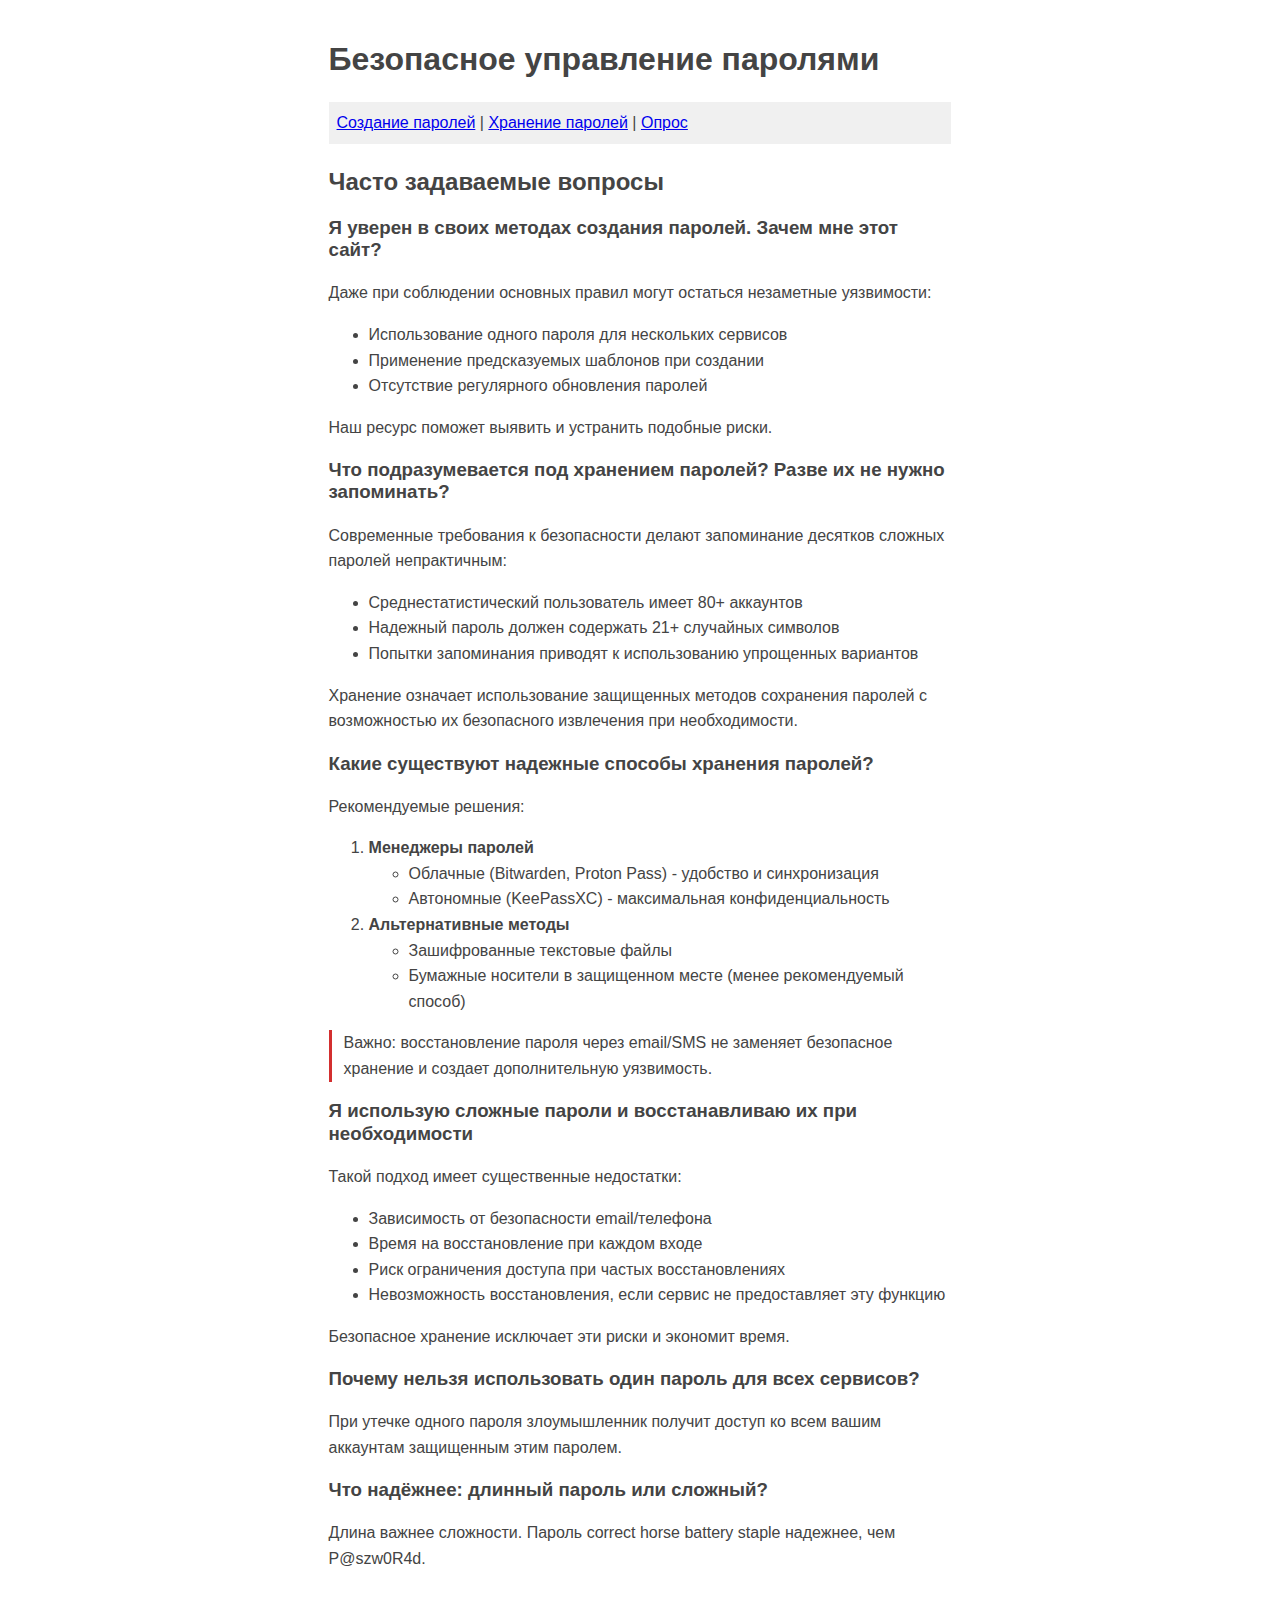
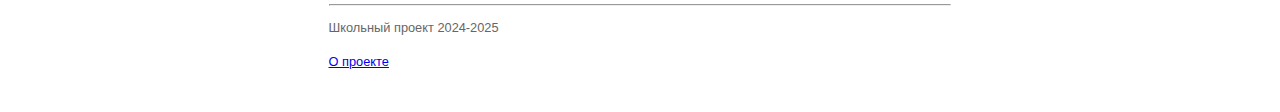
<file: index.html>
<!DOCTYPE html>
<html lang="ru">
<head>
    
    <meta charset="utf-8">
    <meta name="viewport" content="width=device-width, initial-scale=1">
    <title>Безопасность паролей и аутентификации</title>
    <link rel="stylesheet" href="style.css">
    <style>
        .dev-banner {
            background-color: #fff3cd;
            border-left: 5px solid #ffc107;
            padding: 15px;
            margin: 20px 0;
            font-family: monospace;
            white-space: pre;
            overflow-x: auto;
            line-height: 1.3;
        }
    </style>
</head>
<body>
    <header>
        <h1>Безопасное управление паролями</h1>
        
        <nav>
            <a href="creation.html">Создание паролей</a> |
            <a href="storage.html">Хранение паролей</a> |
            <a href="survey.html">Опрос</a>
        </nav>
    </header>

    <main>
        <article>
            <h2>Часто задаваемые вопросы</h2>
            
            <section>
                <h3>Я уверен в своих методах создания паролей. Зачем мне этот сайт?</h3>
                <p>Даже при соблюдении основных правил могут остаться незаметные уязвимости:</p>
                <ul>
                    <li>Использование одного пароля для нескольких сервисов</li>
                    <li>Применение предсказуемых шаблонов при создании</li>
                    <li>Отсутствие регулярного обновления паролей</li>
                </ul>
                <p>Наш ресурс поможет выявить и устранить подобные риски.</p>
            </section>

            <section>
                <h3>Что подразумевается под хранением паролей? Разве их не нужно запоминать?</h3>
                <p>Современные требования к безопасности делают запоминание десятков сложных паролей непрактичным:</p>
                <ul>
                    <li>Среднестатистический пользователь имеет 80+ аккаунтов</li>
                    <li>Надежный пароль должен содержать 21+ случайных символов</li>
                    <li>Попытки запоминания приводят к использованию упрощенных вариантов</li>
                </ul>
                <p>Хранение означает использование защищенных методов сохранения паролей с возможностью их безопасного извлечения при необходимости.</p>
            </section>

            <section>
                <h3>Какие существуют надежные способы хранения паролей?</h3>
                <p>Рекомендуемые решения:</p>
                <ol>
                    <li><strong>Менеджеры паролей</strong>
                        <ul>
                            <li>Облачные (Bitwarden, Proton Pass) - удобство и синхронизация</li>
                            <li>Автономные (KeePassXC) - максимальная конфиденциальность</li>
                        </ul>
                    </li>
                    <li><strong>Альтернативные методы</strong>
                        <ul>
                            <li>Зашифрованные текстовые файлы</li>
                            <li>Бумажные носители в защищенном месте (менее рекомендуемый способ)</li>
                        </ul>
                    </li>
                </ol>
                <p class="warning">Важно: восстановление пароля через email/SMS не заменяет безопасное хранение и создает дополнительную уязвимость.</p>
            </section>

            <section>
                <h3>Я использую сложные пароли и восстанавливаю их при необходимости</h3>
                <p>Такой подход имеет существенные недостатки:</p>
                <ul>
                    <li>Зависимость от безопасности email/телефона</li>
                    <li>Время на восстановление при каждом входе</li>
                    <li>Риск ограничения доступа при частых восстановлениях</li>
                    <li>Невозможность восстановления, если сервис не предоставляет эту функцию</li>
                </ul>
                <p>Безопасное хранение исключает эти риски и экономит время.</p>
            </section>

            <section>
                <h3>Почему нельзя использовать один пароль для всех сервисов?</h3>
                <p>При утечке одного пароля злоумышленник получит доступ ко всем вашим аккаунтам защищенным этим паролем.</p>
            </section>

            <section>
                <h3>Что надёжнее: длинный пароль или сложный?</h3>
                <p>Длина важнее сложности. Пароль correct horse battery staple надежнее, чем P@szw0R4d.</p>
            </section>


            <section>
                <h3> </h3>
                <p></p>
            </section>
    </main>

    <footer>
        <hr>
        <p>Школьный проект 2024-2025</p>
        <a href="about.html">О проекте</a>
    </footer>
</body>
</html>
</file>
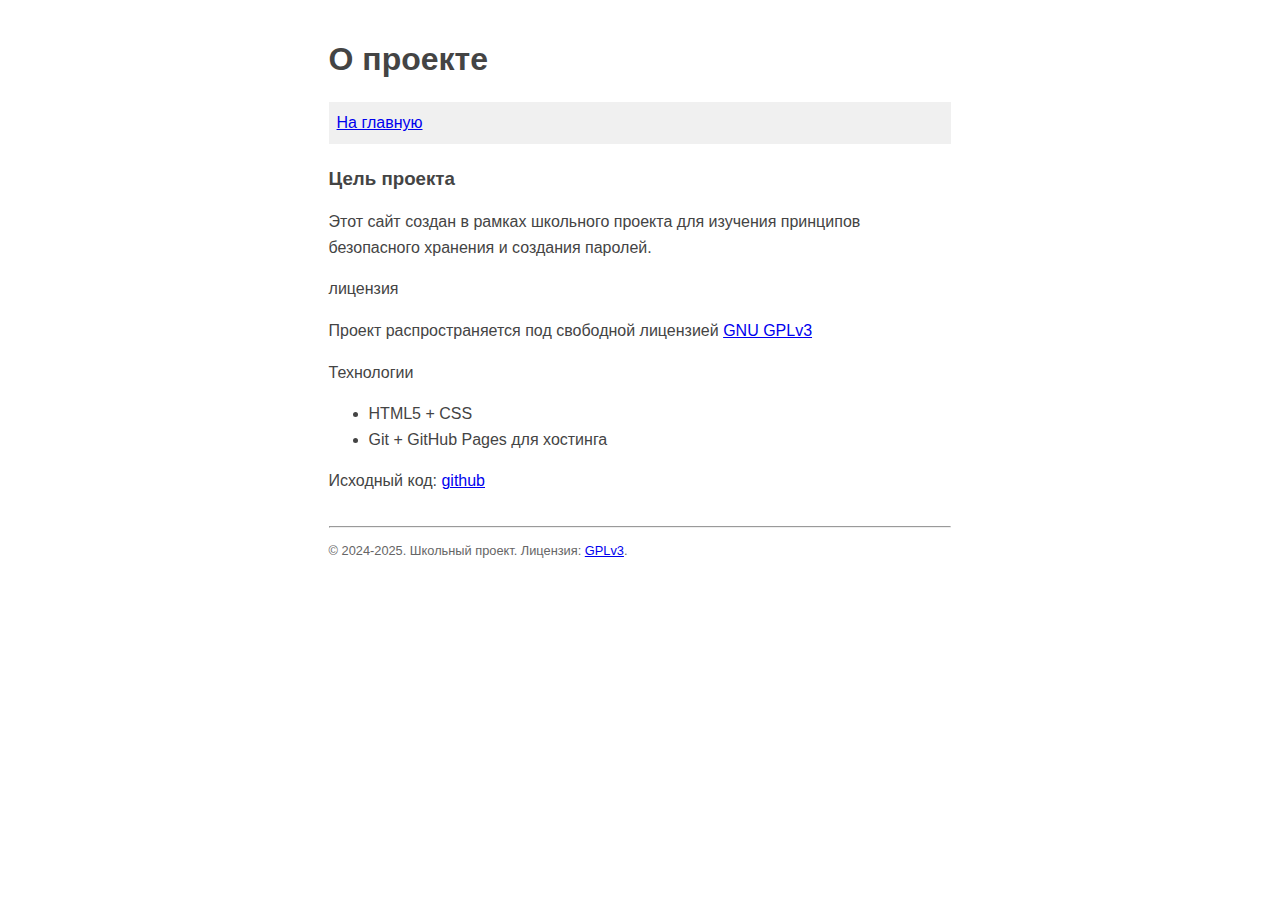
<file: about.html>
<!DOCTYPE html>
<html lang="ru">
<head>
    <meta charset="UTF-8">
    <title>О проекте | Безопасность паролей</title>
    <link rel="stylesheet" href="style.css"> <!-- Подключаем общий CSS -->
</head>
<body>
    <header>
        <h1>О проекте</h1>
        <nav>
            <a href="/">На главную</a> 
        </nav>
    </header>

    <main>
        <article>
            <h3>Цель проекта</h2>
            <p>Этот сайт создан в рамках школьного проекта для изучения принципов безопасного хранения и создания паролей.</p>
            
            <p> лицензия </p>
            <p>
                Проект распространяется под свободной лицензией <a href="https://www.gnu.org/licenses/gpl-3.0.ru.html" target="_blank">GNU GPLv3</a>
            </p>

            <p>Технологии</p>
            <ul>
                <li>HTML5 + CSS</li>
                <li>Git + GitHub Pages для хостинга</li>
            </ul>

            <p> Исходный код: <a href="https://github.com/puffrfsh/yvidge-website" target="_blank">github</a> </p>
        </article>
    </main>

    <footer>
        <hr>
        <p>© 2024-2025. Школьный проект. Лицензия: <a href="https://www.gnu.org/licenses/gpl-3.0.ru.html" target="_blank">GPLv3</a>.</p>
    </footer>
</body>
</html>
</file>
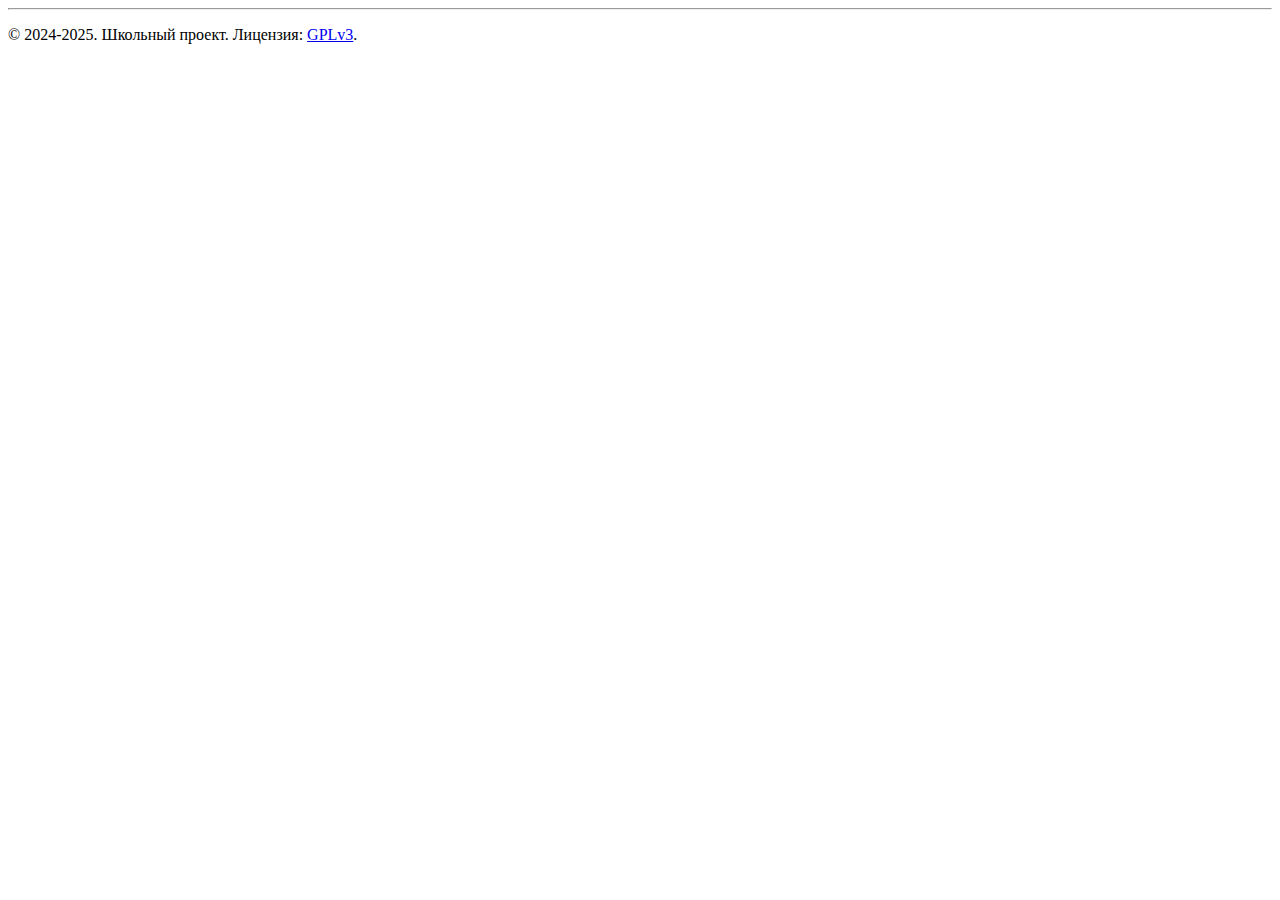
<file: auth.html>
<html> 
<body>
  </body>
    <footer>
        <hr>
        <p>© 2024-2025. Школьный проект. Лицензия: <a href="https://www.gnu.org/licenses/gpl-3.0.ru.html" target="_blank">GPLv3</a>.</p>
    </footer>
</html>
</file>
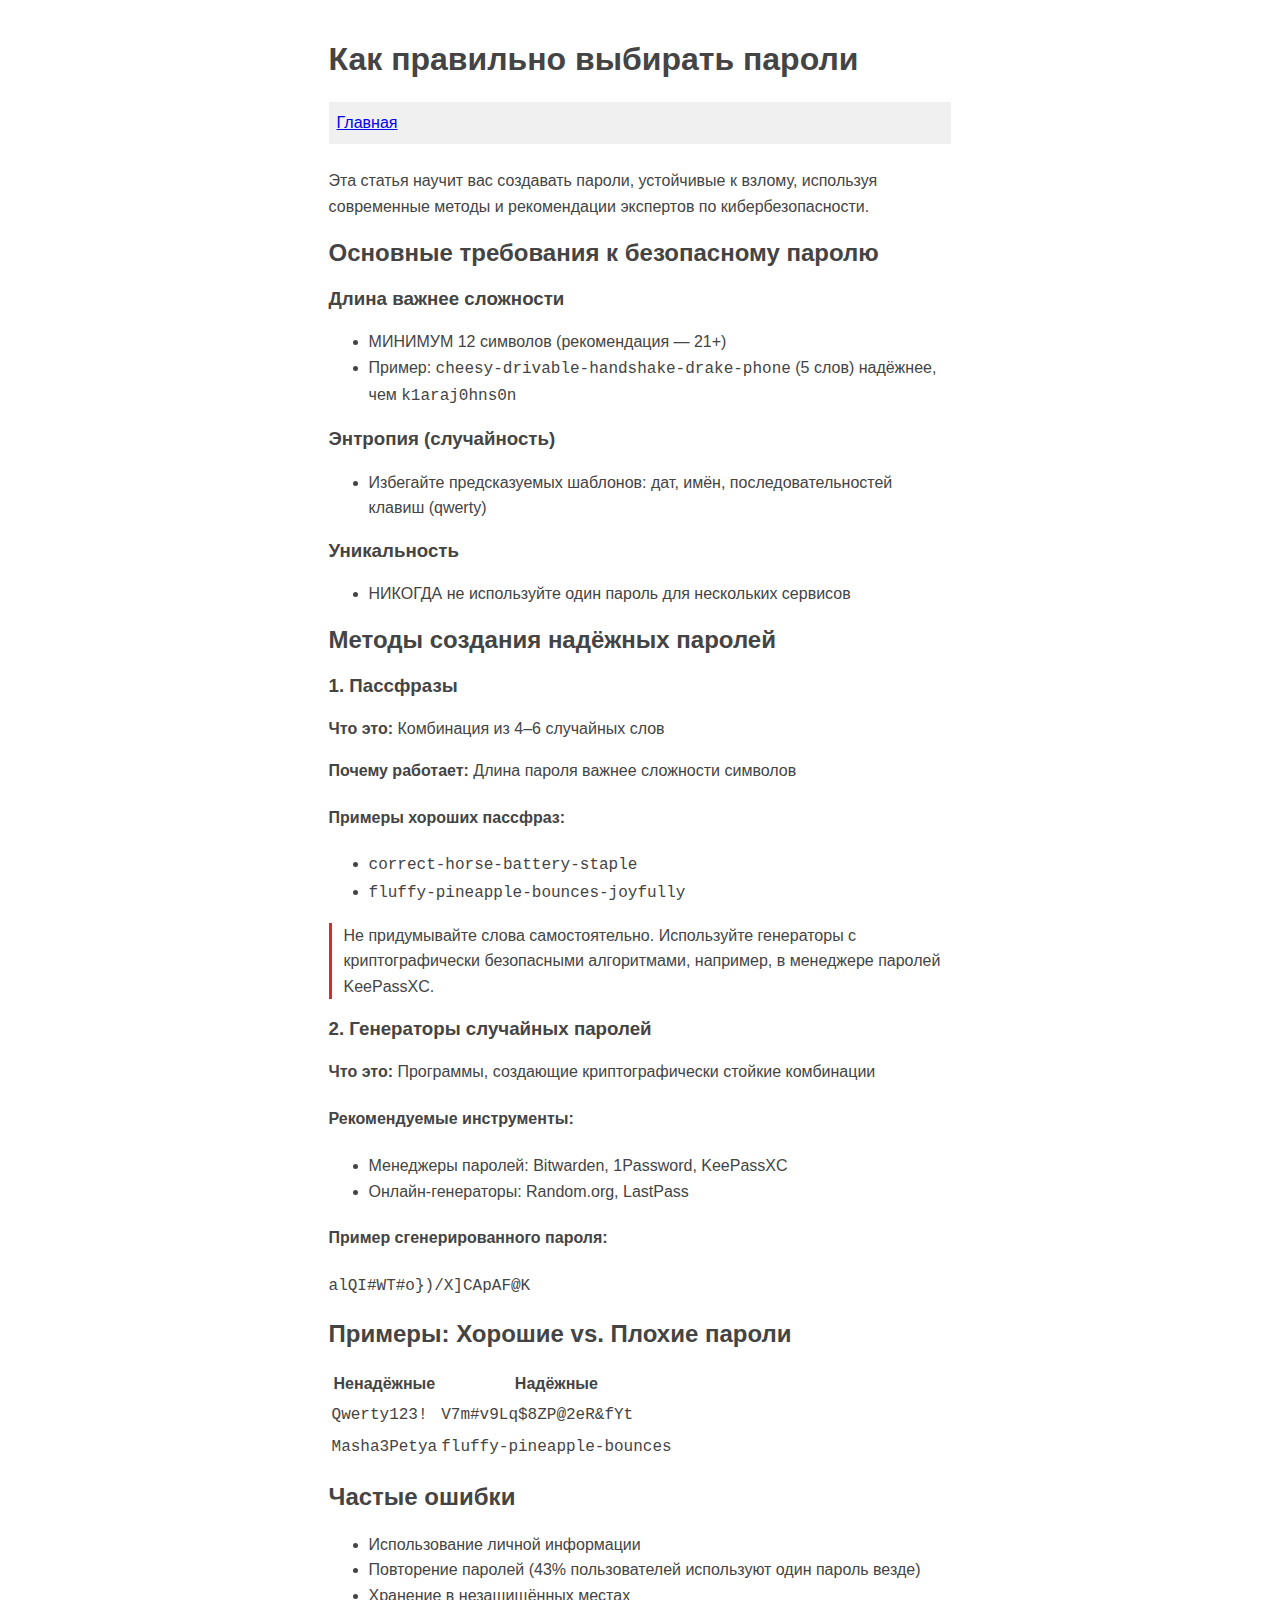
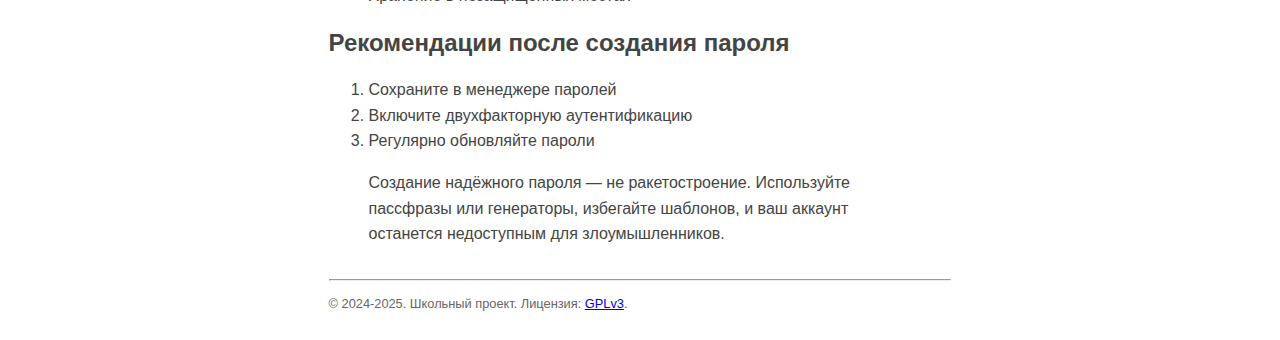
<file: creation.html>
<!DOCTYPE html>
<html lang="ru">
<head>
    <meta charset="UTF-8">
    <meta name="viewport" content="width=device-width, initial-scale=1.0">
    <title>Как создать безопасный пароль</title>
    <link rel="stylesheet" href="style.css">
    <meta name="description" content="Руководство по созданию и хранению безопасных паролей - современные методы и рекомендации по кибербезопасности">
</head>
<body>
    <header>
        <h1>Как правильно выбирать пароли</h1>
        <nav>
            <a href="index.html">Главная</a>
        </nav>
    </header>

    <article class="password-guide">
        <section class="intro">
            <p>Эта статья научит вас создавать пароли, устойчивые к взлому, используя современные методы и рекомендации экспертов по кибербезопасности.</p>
        </section>

        <section class="requirements">
            <h2>Основные требования к безопасному паролю</h2>
            <div class="requirements-grid">
                <div class="requirement">
                    <h3>Длина важнее сложности</h3>
                    <ul>
                        <li>МИНИМУМ 12 символов (рекомендация — 21+)</li>
                        <li>Пример: <code>cheesy-drivable-handshake-drake-phone</code> (5 слов) надёжнее, чем <code>k1araj0hns0n</code></li>
                    </ul>
                </div>
                
                <div class="requirement">
                    <h3>Энтропия (случайность)</h3>
                    <ul>
                        <li>Избегайте предсказуемых шаблонов: дат, имён, последовательностей клавиш (qwerty)</li>
                    </ul>
                </div>

                <div class="requirement">
                    <h3>Уникальность</h3>
                    <ul>
                        <li>НИКОГДА не используйте один пароль для нескольких сервисов</li>
                    </ul>
                </div>
            </div>
        </section>

        <section class="methods">
            <h2>Методы создания надёжных паролей</h2>

            <article class="method">
                <h3>1. Пассфразы</h3>
                <div class="method-content">
                    <p><strong>Что это:</strong> Комбинация из 4–6 случайных слов</p>
                    <p><strong>Почему работает:</strong> Длина пароля важнее сложности символов</p>
                    
                    <div class="examples">
                        <div class="good-example">
                            <h4>Примеры хороших пассфраз:</h4>
                            <ul>
                                <li><code>correct-horse-battery-staple</code></li>
                                <li><code>fluffy-pineapple-bounces-joyfully</code></li>
                            </ul>
                        </div>
                        
                        <div class="warning">
                            <p>Не придумывайте слова самостоятельно. Используйте генераторы с криптографически безопасными алгоритмами, например, в менеджере паролей KeePassXC.</p>
                        </div>
                    </div>
                </div>
            </article>

            <article class="method">
                <h3>2. Генераторы случайных паролей</h3>
                <div class="method-content">
                    <p><strong>Что это:</strong> Программы, создающие криптографически стойкие комбинации</p>
                    
                    <div class="tools">
                        <h4>Рекомендуемые инструменты:</h4>
                        <ul>
                            <li>Менеджеры паролей: Bitwarden, 1Password, KeePassXC</li>
                            <li>Онлайн-генераторы: Random.org, LastPass</li>
                        </ul>
                    </div>

                    <div class="example">
                        <h4>Пример сгенерированного пароля:</h4>
                        <code class="generated-password">alQI#WT#o})/X]CApAF@K</code>
                    </div>
                </div>
            </article>

        </section>

        <section class="comparison">
            <h2>Примеры: Хорошие vs. Плохие пароли</h2>
            <table class="password-table">
                <thead>
                    <tr>
                        <th>Ненадёжные</th>
                        <th>Надёжные</th>
                    </tr>
                </thead>
                <tbody>
                    <tr>
                        <td><code>Qwerty123!</code></td>
                        <td><code>V7m#v9Lq$8ZP@2eR&fYt</code></td>
                    </tr>
                    <tr>
                        <td><code>Masha3Petya</code></td>
                        <td><code>fluffy-pineapple-bounces</code></td>
                    </tr>
                </tbody>
            </table>
        </section>

        <section class="mistakes">
            <h2>Частые ошибки</h2>
            <ul class="mistakes-list">
                <li>Использование личной информации</li>
                <li>Повторение паролей (43% пользователей используют один пароль везде)</li>
                <li>Хранение в незащищённых местах</li>
            </ul>
        </section>

        <section class="recommendations">
            <h2>Рекомендации после создания пароля</h2>
            <ol class="steps">
                <li>Сохраните в менеджере паролей</li>
                <li>Включите двухфакторную аутентификацию</li>
                <li>Регулярно обновляйте пароли</li>
            </ol>
        </section>

        <section class="conclusion">
            <blockquote>
                <p>Создание надёжного пароля — не ракетостроение. Используйте пассфразы или генераторы, избегайте шаблонов, и ваш аккаунт останется недоступным для злоумышленников.</p>
            </blockquote>
        </section>
    </article>

    <footer>
        <hr>
        <p>© 2024-2025. Школьный проект. Лицензия: 
            <a href="https://www.gnu.org/licenses/gpl-3.0.ru.html" target="_blank">GPLv3</a>.
        </p>
    </footer>
</body>
</html>
</file>
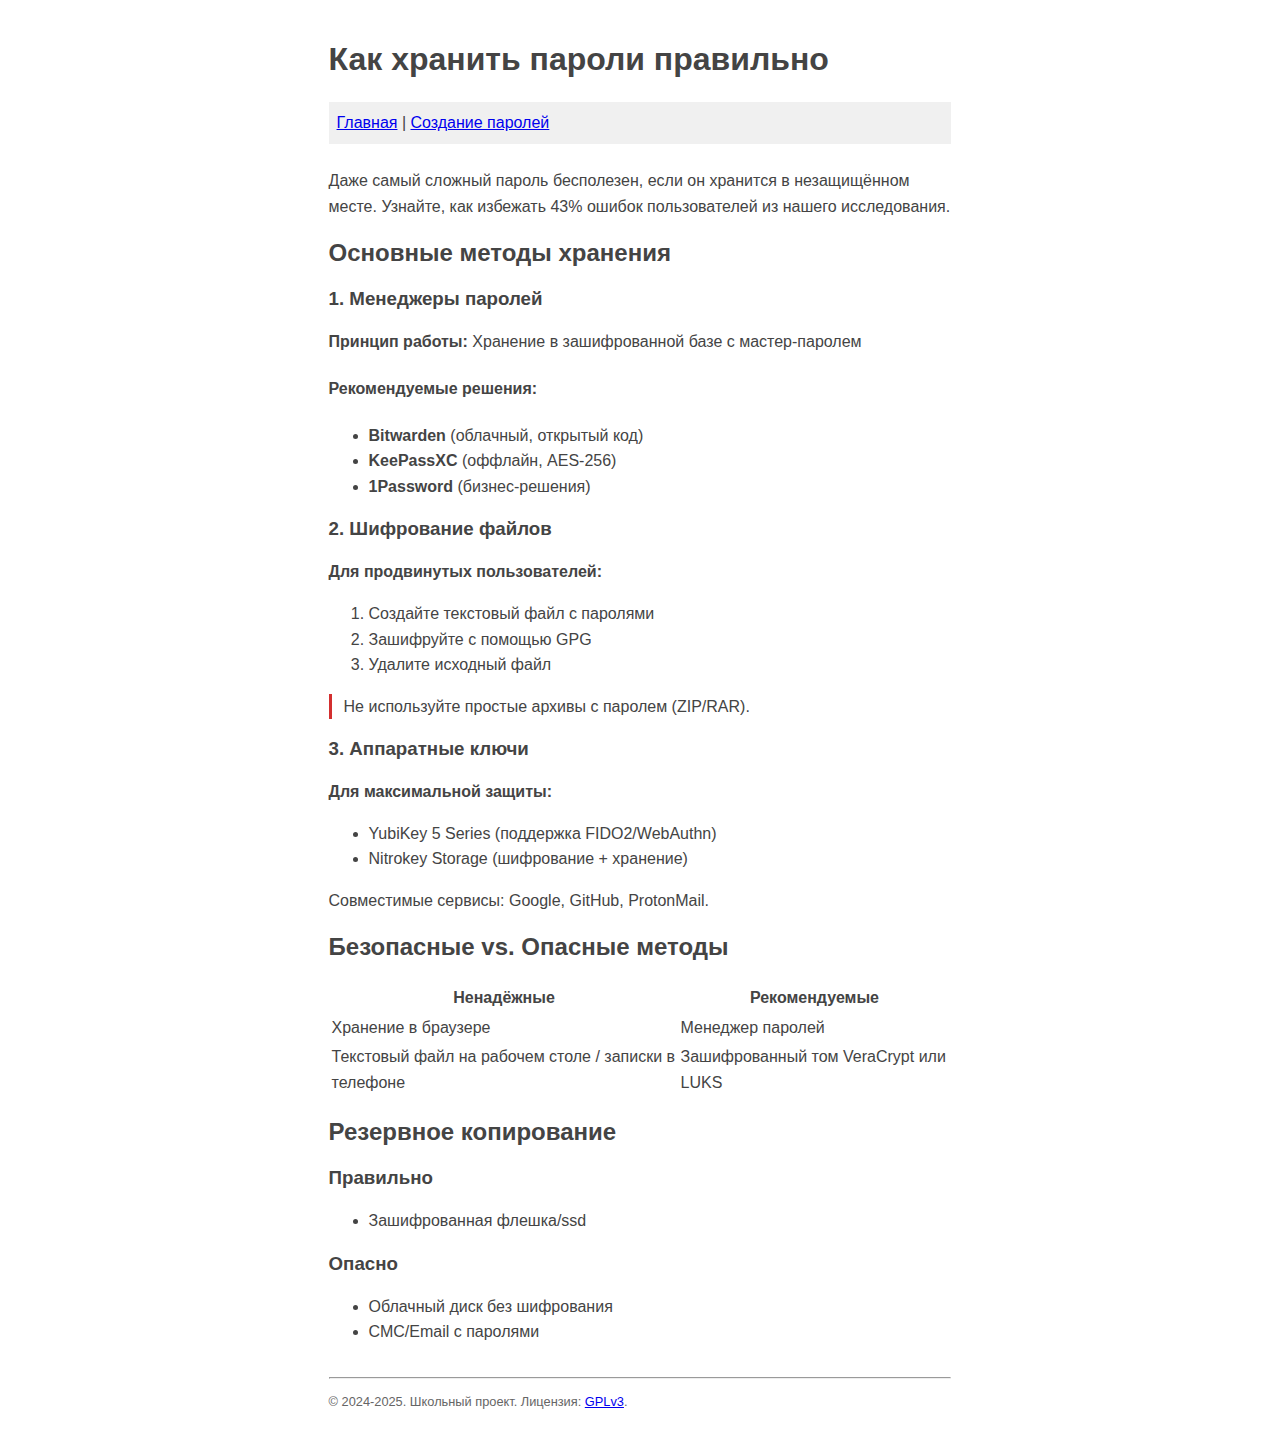
<file: storage.html>
<!DOCTYPE html>
<html lang="ru">
<head>
    <meta charset="UTF-8">
    <meta name="viewport" content="width=device-width, initial-scale=1.0">
    <title>Безопасное хранение паролей</title>
    <link rel="stylesheet" href="style.css">
    <meta name="description" content="Руководство по защищённому хранению паролей - менеджеры паролей, шифрование и резервное копирование">
</head>
<body>
    <header>
        <h1>Как хранить пароли правильно</h1>
        <nav>
            <a href="index.html">Главная</a> |
            <a href="creation.html">Создание паролей</a>
        </nav>
    </header>

    <article class="storage-guide">
        <section class="intro">
            <p>Даже самый сложный пароль бесполезен, если он хранится в незащищённом месте. Узнайте, как избежать 43% ошибок пользователей из нашего исследования.</p>
        </section>

        <section class="methods">
            <h2>Основные методы хранения</h2>

            <article class="method">
                <h3>1. Менеджеры паролей</h3>
                <div class="method-content">
                    <p><strong>Принцип работы:</strong> Хранение в зашифрованной базе с мастер-паролем</p>
                    
                    <div class="tools">
                        <h4>Рекомендуемые решения:</h4>
                        <ul>
                            <li><strong>Bitwarden</strong> (облачный, открытый код)</li>
                            <li><strong>KeePassXC</strong> (оффлайн, AES-256)</li>
                            <li><strong>1Password</strong> (бизнес-решения)</li>
                        </ul>
                    </div>

                </div>
            </article>

            <article class="method">
                <h3>2. Шифрование файлов</h3>
                <div class="method-content">
                    <p><strong>Для продвинутых пользователей:</strong></p>
                    <ol>
                        <li>Создайте текстовый файл с паролями</li>
                        <li>Зашифруйте с помощью GPG 
                        </li>
                        <li>Удалите исходный файл</li>
                    </ol>
                    
                    <div class="warning">
                        <p>Не используйте простые архивы с паролем (ZIP/RAR).</p>
                    </div>
                </div>
            </article>

            <article class="method">
                <h3>3. Аппаратные ключи</h3>
                <div class="method-content">
                    <p><strong>Для максимальной защиты:</strong></p>
                    <ul>
                        <li>YubiKey 5 Series (поддержка FIDO2/WebAuthn)</li>
                        <li>Nitrokey Storage (шифрование + хранение)</li>
                    </ul>
                    <p>Совместимые сервисы: Google, GitHub, ProtonMail.</p>
                </div>
            </article>
        </section>

        <section class="comparison">
            <h2>Безопасные vs. Опасные методы</h2>
            <table class="storage-table">
                <thead>
                    <tr>
                        <th>Ненадёжные</th>
                        <th>Рекомендуемые</th>
                    </tr>
                </thead>
                <tbody>
                    <tr>
                        <td>Хранение в браузере</td>
                        <td>Менеджер паролей</td>
                    </tr>
                    <tr>
                        <td>Текстовый файл на рабочем столе / записки в телефоне</td>
                        <td>Зашифрованный том VeraCrypt или LUKS</td>
                    </tr>
                </tbody>
            </table>
        </section>

        <section class="backup">
            <h2>Резервное копирование</h2>
            <div class="backup-methods">
                <div class="method">
                    <h3>Правильно</h3>
                    <ul>
                        <li>Зашифрованная флешка/ssd</li>
                    </ul>
                </div>
                
                <div class="method">
                    <h3>Опасно</h3>
                    <ul>
                        <li>Облачный диск без шифрования</li>
                        <li>СМС/Email с паролями</li>
                    </ul>
                </div>
            </div>
        </section>

    </article>

    <footer>
        <hr>
        <p>© 2024-2025. Школьный проект. Лицензия: 
            <a href="https://www.gnu.org/licenses/gpl-3.0.ru.html" target="_blank">GPLv3</a>.<br>
        </p>
    </footer>
</body>
</html>
</file>
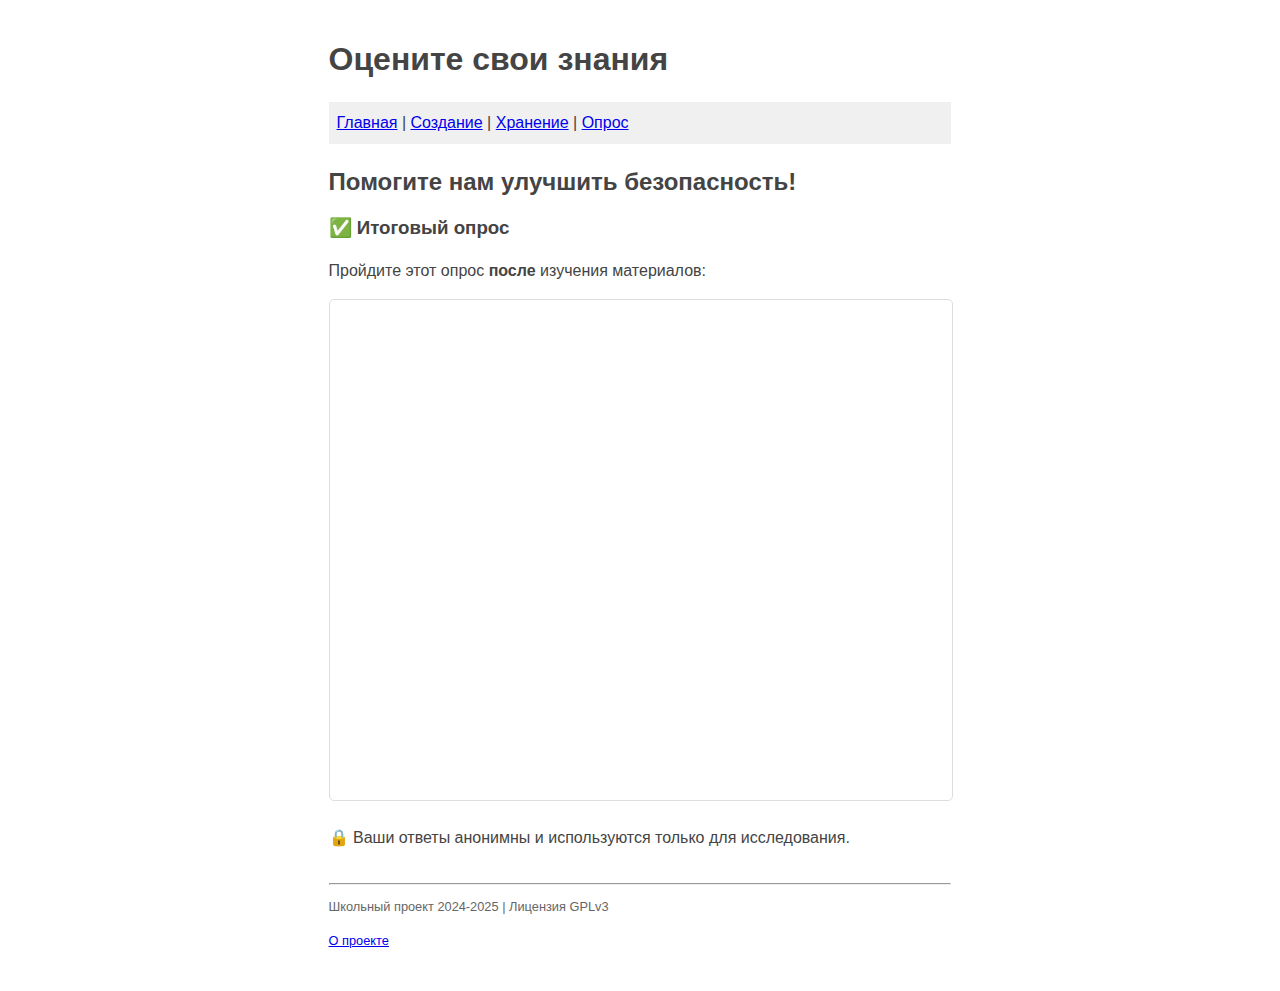
<file: survey.html>
<!DOCTYPE html>
<html lang="ru">
<head>
    <meta charset="UTF-8">
    <meta name="viewport" content="width=device-width, initial-scale=1">
    <title>Опрос | Безопасность паролей</title>
    <link rel="stylesheet" href="style.css">
</head>
<body>
    <header>
        <h1>Оцените свои знания</h1>
        <nav>
            <a href="index.html">Главная</a> |
            <a href="creation.html">Создание</a> |
            <a href="storage.html">Хранение</a> |
            <a href="survey.html">Опрос</a>
        </nav>
    </header>

    <main>
        <article>
            <h2>Помогите нам улучшить безопасность!</h2>
            

            <section class="survey-section">
                <h3>✅ Итоговый опрос</h3>
                <p>Пройдите этот опрос <strong>после</strong> изучения материалов:</p>
                <iframe 
                    src="https://docs.google.com/forms/d/e/1FAIpQLScA_gfHQPk3QlT15_S8scnBJuXAur4QVNCKF4MWJOX27qRTUQ/viewform?usp=header"
                    width="100%" 
                    height="500px"
                    frameborder="0"
                    style="border: 1px solid #ddd; border-radius: 5px;">
                </iframe>
            </section>

            <div class="notice">
                <p>🔒 Ваши ответы анонимны и используются только для исследования.</p>
            </div>
        </article>
    </main>

    <footer>
        <hr>
        <p>Школьный проект 2024-2025 | Лицензия GPLv3</p>
        <a href="about.html">О проекте</a>
    </footer>
</body>
</html>
</file>
<file: style.css>
body {
    max-width: 70ch;
    margin: 40px auto;
    padding:0 10px;
    font-family: sans-serif;
    font-size:16px;
    line-height: 1.6;
    color: #444;
}

h1, h2, h3 {
  line-height: 1.2;
}

nav {
    margin: 1.5rem 0;
    padding: 0.5rem;
    background: #f0f0f0;
}

footer {
    margin-top: 2rem;
    font-size: 0.8em;
    color: #666;
}

.warning {
    border-left: 3px solid #d32f2f;
    padding-left: 0.75rem;
}

.dev-banner {
  background-color: #fff3cd;
  border-left: 5px solid #ffc107;
  padding: 1rem;
  margin: 1.5rem 0;
  font-family: monospace;
  white-space: pre;
  overflow-x: auto;
  
.survey-section {
    margin: 2rem 0;
    padding: 1rem;
    background: #f8f9fa;
    border-radius: 8px;
}

.survey-section h3 {
    color: #2c3e50;
    margin-bottom: 1rem;
}

.notice {
    margin-top: 2rem;
    padding: 1rem;
    background: #e3f2fd;
    border-left: 4px solid #2196f3;
    border-radius: 4px;
}
/* Основные стили */
body {
    font-family: 'Segoe UI', system-ui, sans-serif;
    line-height: 1.6;
    max-width: 800px;
    margin: 0 auto;
    padding: 20px;
    color: #333;
}

h1, h2, h3 {
    color: #2c3e50;
}

/* Навигация */
nav {
    margin: 20px 0;
    padding: 15px;
    background: #f8f9fa;
    border-radius: 8px;
}

/* Сетка требований */
.requirements-grid {
    display: grid;
    gap: 20px;
    grid-template-columns: repeat(auto-fit, minmax(250px, 1fr));
}

.requirement {
    padding: 15px;
    background: #f8f9fa;
    border-radius: 8px;
}

/* Примеры паролей */
.generated-password {
    display: inline-block;
    padding: 10px;
    background: #1a1a1a;
    color: #00ff9d;
    border-radius: 4px;
    font-family: monospace;
}

/* Таблица сравнения */
.password-table {
    width: 100%;
    border-collapse: collapse;
    margin: 20px 0;
}

.password-table th,
.password-table td {
    padding: 12px;
    border: 1px solid #ddd;
    text-align: left;
}

.password-table th {
    background-color: #f8f9fa;
}

/* Предупреждения */
.warning {
    padding: 15px;
    background: #fff3cd;
    border-left: 4px solid #ffc107;
    margin: 15px 0;
    border-radius: 4px;
}

/* Блоки кода */
code {
    font-family: 'Fira Code', monospace;
    background: #f8f9fa;
    padding: 2px 5px;
    border-radius: 3px;
}

/* Списки */
ul, ol {
    padding-left: 25px;
    margin: 15px 0;
}

.mistakes-list li {
    margin: 10px 0;
    padding: 10px;
    background: #ffe6e6;
    border-left: 3px solid #dc3545;
}

/* Стили для таблиц */
.storage-table, .password-table {
    width: 100%;
    border-collapse: collapse;
    margin: 20px 0;
}

.storage-table th, .storage-table td,
.password-table th, .password-table td {
    border: 1px solid #ddd;
    padding: 12px;
    text-align: left;
}

.storage-table th {
    background-color: #f8f9fa;
}

/* Блоки с методами хранения */
.backup-methods {
    display: grid;
    grid-template-columns: 1fr 1fr;
    gap: 20px;
    margin: 20px 0;
}

.method {
    padding: 15px;
    border-radius: 8px;
}

.method h3 {
    margin-top: 0;
}

/* Предупреждения */
.warning {
    background-color: #fff3cd;
    border-left: 4px solid #ffc107;
    padding: 1rem;
    margin: 1rem 0;
}
</file>
